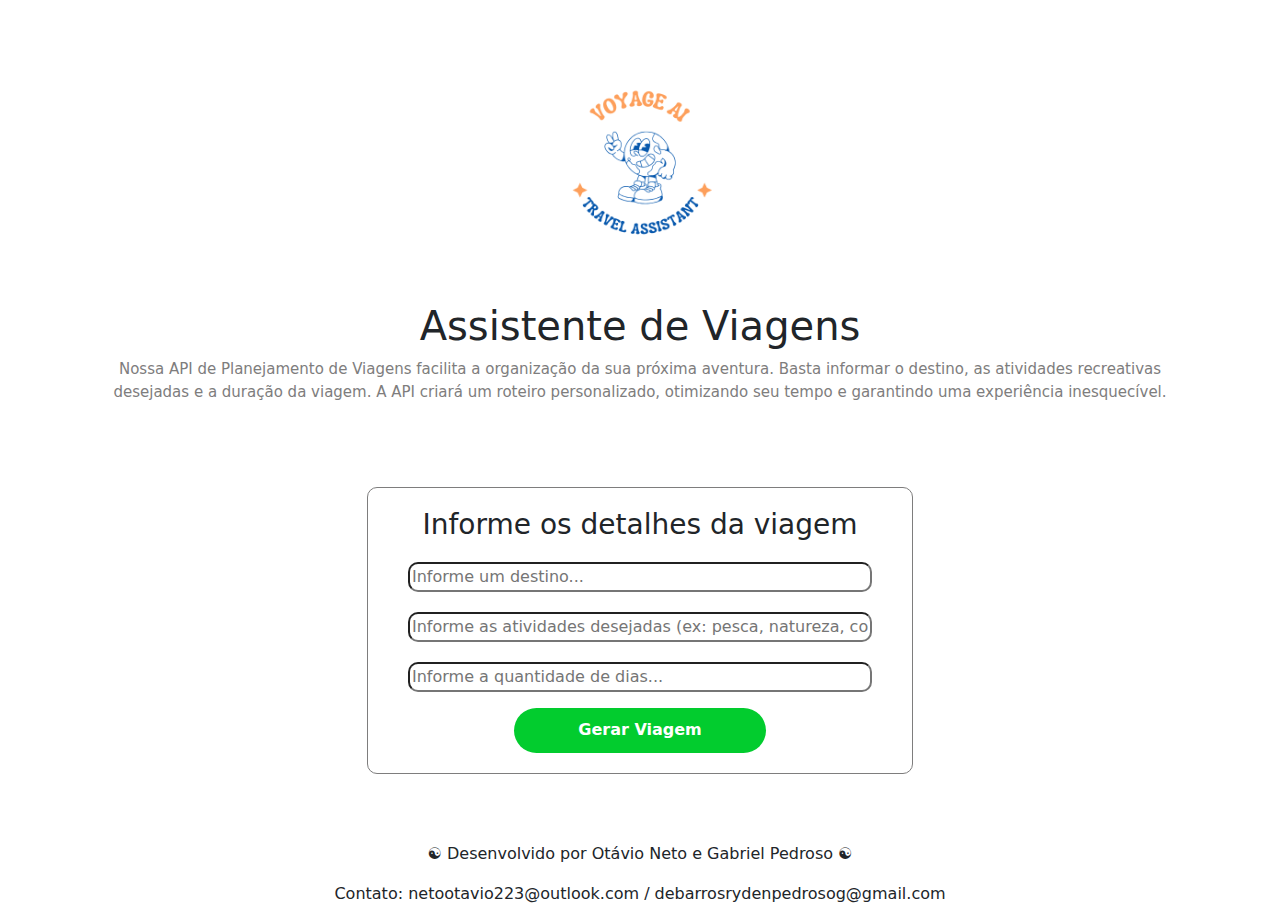
<file: index.html>
<!DOCTYPE html>
<html lang="pt-br">
<head>
    <meta charset="UTF-8">
    <meta name="viewport" content="width=device-width, initial-scale=1.0">
    <link rel="stylesheet" href="style.css">
    <link href="https://cdn.jsdelivr.net/npm/bootstrap@5.3.3/dist/css/bootstrap.min.css" rel="stylesheet" integrity="sha384-QWTKZyjpPEjISv5WaRU9OFeRpok6YctnYmDr5pNlyT2bRjXh0JMhjY6hW+ALEwIH" crossorigin="anonymous">
    <link rel="shortcut icon" href="/assets/mundo.png" />
    <title>Assistente de Viagens</title>
</head>
<body>
    
    <div class="container mt-5">
        <div class="row justify-content-center mb-4">
            <div class="col-12 col-md-6 text-center">
                <img class="logo" src="/assets/Voyage AI.png" alt="Logo Voyage AI" />
            </div>
        </div>
        <div class="row mb-5">
            <div class="col-12">
                <h1 class="text-center">Assistente de Viagens</h1>
                <p class="intro text-center">Nossa API de Planejamento de Viagens facilita a organização da sua próxima aventura. Basta informar o destino, as atividades recreativas desejadas e a duração da viagem. A API criará um roteiro personalizado, otimizando seu tempo e garantindo uma experiência inesquecível.</p>
            </div>
        </div>
        <div class="row justify-content-center mb-3">
            <div class="col-12 col-sm-10 col-md-8 col-lg-6">
                <div class="formulario">
                    <h3 class="text-center">Informe os detalhes da viagem</h3>
                    <div id="details">
                        <div class="detail-row mb-3">
                            <input type="text" class="detail detail-input" placeholder="Informe um destino...">
                        </div>
                        <div class="detail-row mb-3">
                            <input type="text" class="detail detail-input" placeholder="Informe as atividades desejadas (ex: pesca, natureza, comida)...">
                        </div>
                        <div class="detail-row mb-3">
                            <input type="number" min="1" class="detail detail-input" placeholder="Informe a quantidade de dias...">
                        </div>
                    </div>
                    <div class="text-center">
                        <button class=" btn-success" onclick="submitForm()">Gerar Viagem</button>
                    </div>
                </div>
            </div>
        </div>
        <div id="response" class="row justify-content-center mt-4">
            <div class="col-12 col-md-6"></div>
        </div>
        <footer class="row justify-content-center mt-5">
            <div class="col-12 text-center">
                <p>☯ Desenvolvido por Otávio Neto e Gabriel Pedroso ☯</p>
                <p>Contato: netootavio223@outlook.com / debarrosrydenpedrosog@gmail.com</p>
            </div>
        </footer>
    </div>

    <script src="./script.js"></script>
    <script src="https://cdn.jsdelivr.net/npm/bootstrap@5.3.3/dist/js/bootstrap.bundle.min.js" integrity="sha384-YvpcrYf0tY3lHB60NNkmXc5s9fDVZLESaAA55NDzOxhy9GkcIdslK1eN7N6jIeHz" crossorigin="anonymous"></script>
</body>
</html>
</file>
<file: style.css>
body {
    font-family: Arial, sans-serif;
    display: flex;
    justify-content: center;
    align-items: center;
    min-height: 100vh;
    margin: 0;
    background-color: #f8f9fa;
}

.logo{
    height: 230px;
}

.intro{
    color: #7e7d7d;
    display: flex;
    justify-content: center;
    font-size: 15px;
}


.container {
    text-align: center;
    width: 50vw;
}

.formulario {
    border: 1px solid #7e7d7d;
    border-radius: 10px;
    width: 100%;
    margin: 20px auto;
    padding: 20px;
    background-color: #fff;
}

#response {
    margin: 10px auto;
    padding: 10px 20px;
    border: 1px solid #000;
    border-radius: 5px;
    display: none;
    text-align: center;
    width: 60%;
    background-color: #fff;
}

.detail-row {
    display: flex;
    align-items: center;
    justify-content: center;
    margin: 20px;
}

.detail-input {
    flex: 1;
    margin-right: 10px 0;
    height: 30px;
    border-radius: 10px;
}

.btn-primary {
    background-color: aqua;
}


.btn-success {
    background-color: rgb(2, 204, 46);
    color: white;
    font-weight: bold ;
    border: none;
    border-radius: 50px;
    height: 5vh;
    width: 50%;
    cursor: pointer; 
}
</file>
